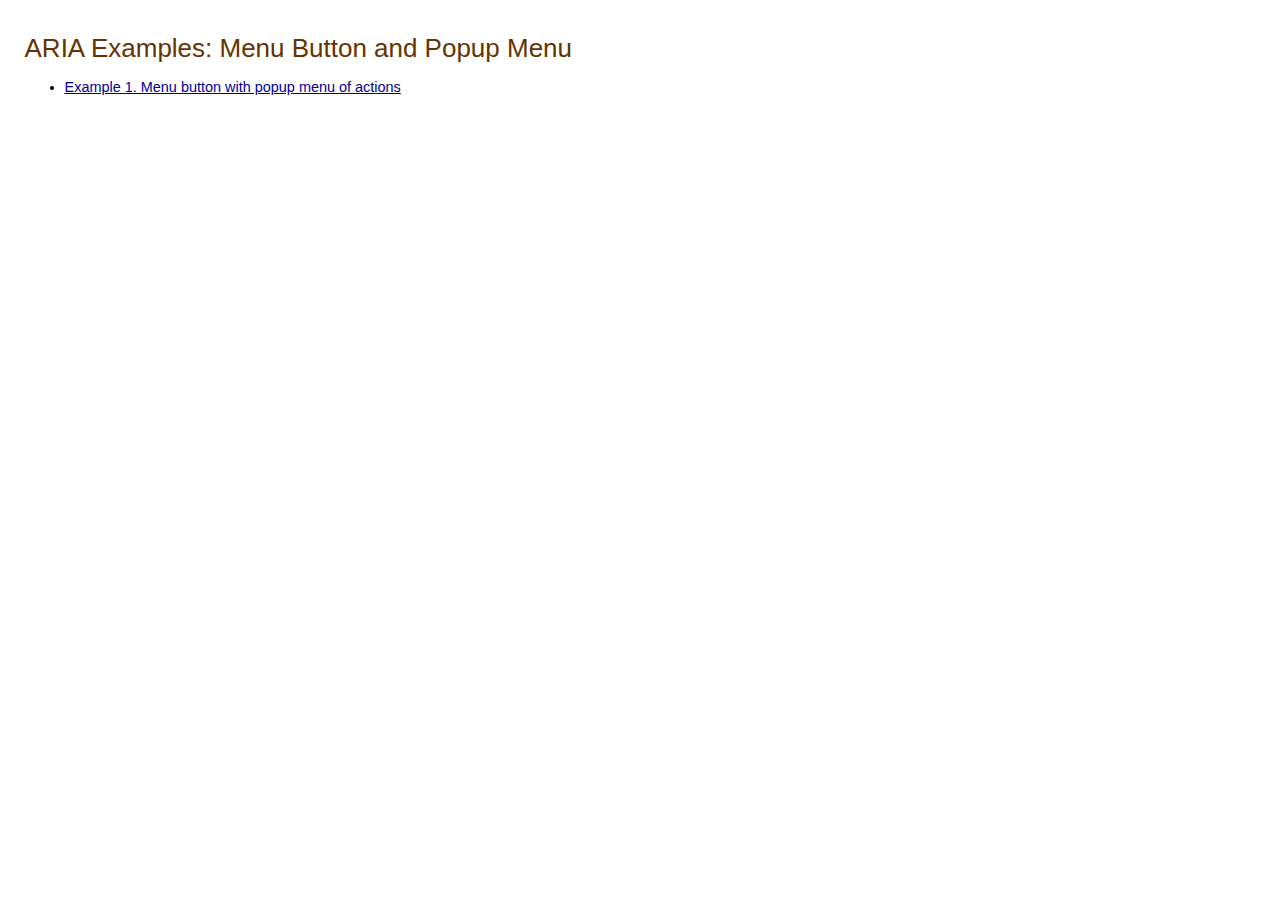
<file: index.html>
<!DOCTYPE html>
<html lang="en">
<head>
  <meta http-equiv="content-type" content="text/html; charset=UTF-8">
  <meta charset="utf-8">
  <title>ARIA Examples: Menu Button and Popup Menu</title>
  <link href="common/css/base.css" rel="stylesheet">
</head>
<body>
  <section>
    <h1>ARIA Examples: Menu Button and Popup Menu</h1>
    <ul>
    <li><a href="example-actions.html">Example 1. Menu button with popup menu of actions</a></li>
    </ul>
  </section>
</body>
</html>
</file>
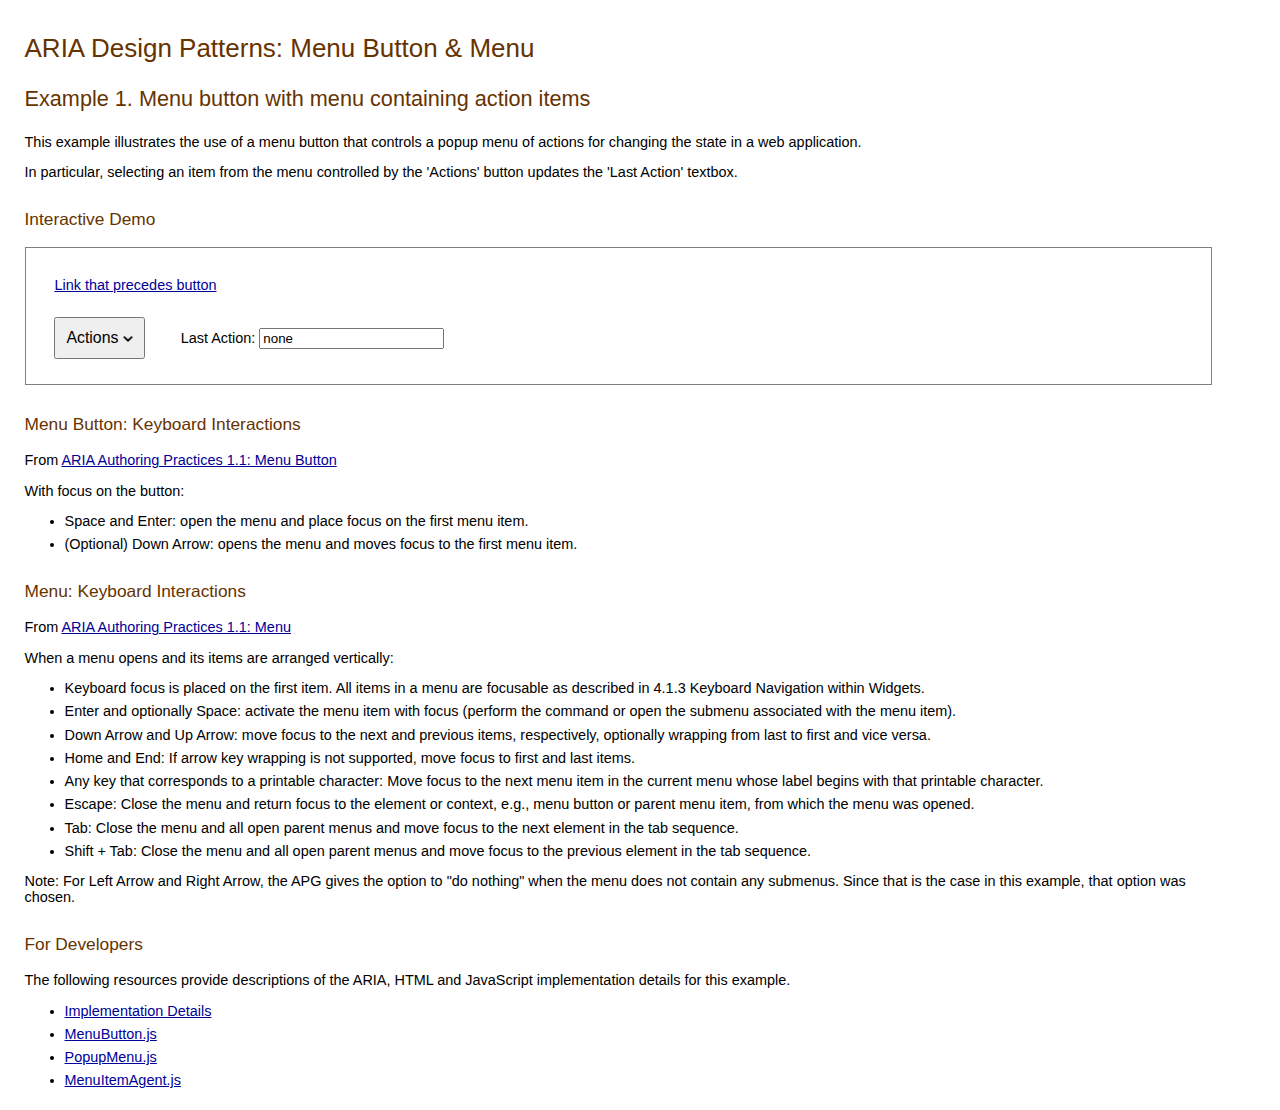
<file: example-actions.html>
<!DOCTYPE html>
<html lang="en">
<head>
  <meta http-equiv="content-type" content="text/html; charset=UTF-8">
  <meta charset="utf-8">
  <title>ARIA Design Patterns: Menu Button and Menu</title>
  <link href="common/css/base.css" rel="stylesheet">
  <link href="common/css/table.css" rel="stylesheet">
  <link href="example.css" rel="stylesheet">
  <script src="scripts/MenuItemAgent.js"></script>
  <script src="scripts/PopupMenu.js"></script>
  <script src="scripts/MenuButton.js"></script>
</head>
<body>
  <section>
    <h1>ARIA Design Patterns: Menu Button &amp; Menu</h1>
    <h2>Example 1. Menu button with menu containing action items</h2>
    <p>This example illustrates the use of a menu button that controls a popup menu of actions for changing
    the state in a web application.</p>
    <p>In particular, selecting an item from the menu controlled by the 'Actions' button updates the 'Last Action' textbox.</p>
  </section>
  <section>
    <h3>Interactive Demo</h3>
    <div class="demo">
      <p><a href="#">Link that precedes button</a></p>
      <button id="mb1" aria-haspopup="true" aria-controls="menu1" aria-expanded="false">
         Actions <img alt="" width="10px" style="padding-bottom: 1px" src="images/down-arrow.png"/>
      </button>
      <label>
        Last Action:
        <input id="action-output" value="">
      </label>
      <ul id="menu1" role="menu" aria-labelledby="mb1">
        <li role="menuitem" onclick="updateLastAction(event)">
          First Action
        </li>
        <li role="menuitem" onclick="updateLastAction(event)">
          Second Action
        </li>
        <li role="menuitem" onclick="updateLastAction(event)">
          Third Action
        </li>
        <li role="menuitem" onclick="updateLastAction(event)">
          Fourth Action
        </li>
      </ul>
    </div>
  </section>
  <section>
    <h3>Menu Button: Keyboard Interactions</h3>
    <p>From <a href="https://www.w3.org/TR/wai-aria-practices-1.1/#menubutton">ARIA Authoring Practices 1.1: Menu Button</a></p>
    <p>With focus on the button:</p>
    <ul>
    <li>Space and Enter: open the menu and place focus on the first menu item.</li>
    <li>(Optional) Down Arrow: opens the menu and moves focus to the first menu item.</li>
    </ul>
  </section>
  <section>
    <h3>Menu: Keyboard Interactions</h3>
    <p>From <a href="https://www.w3.org/TR/wai-aria-practices-1.1/#menu">ARIA Authoring Practices 1.1: Menu</a></p>
    <p>When a menu opens and its items are arranged vertically:</p>
    <ul>
    <li>Keyboard focus is placed on the first item. All items in a menu are focusable as described in 4.1.3 Keyboard Navigation within Widgets.</li>
    <li>Enter and optionally Space: activate the menu item with focus (perform the command or open the submenu associated with the menu item).</li>
    <li>Down Arrow and Up Arrow: move focus to the next and previous items, respectively, optionally wrapping from last to first and vice versa.</li>
    <li>Home and End: If arrow key wrapping is not supported, move focus to first and last items.</li>
    <li>Any key that corresponds to a printable character: Move focus to the next menu item in the current menu whose label begins with that printable character.</li>
    <li>Escape: Close the menu and return focus to the element or context, e.g., menu button or parent menu item, from which the menu was opened.</li>
    <li>Tab: Close the menu and all open parent menus and move focus to the next element in the tab sequence.</li>
    <li>Shift + Tab: Close the menu and all open parent menus and move focus to the previous element in the tab sequence.</li>
    </ul>
    <p>Note: For Left Arrow and Right Arrow, the APG gives the option to "do nothing" when the menu does not contain any submenus. Since that is the case in this example, that option was chosen.</p>
  </section>
  <section>
    <h3>For Developers</h3>
    <p>The following resources provide descriptions of the ARIA, HTML and JavaScript implementation details for this example.</p>
    <ul>
    <li><a href="implementation.html">Implementation Details</a></li>
    <li><a href="https://github.com/oaa-examples/menu-button/blob/gh-pages/scripts/MenuButton.js">MenuButton.js</a></li>
    <li><a href="https://github.com/oaa-examples/menu-button/blob/gh-pages/scripts/PopupMenu.js">PopupMenu.js</a></li>
    <li><a href="https://github.com/oaa-examples/menu-button/blob/gh-pages/scripts/MenuItemAgent.js">MenuItemAgent.js</a></li>
    </ul>
  <script type="text/javascript">
    var menubutton = new MenuButton(document.getElementById('mb1'));
    menubutton.init();
  </script>
  <script type="text/javascript">
    document.getElementById("action-output").value = "none";
    function updateLastAction(event) {
      document.getElementById("action-output").value = event.currentTarget.innerHTML.trim();
    }
  </script>
</body>
</html>
</file>
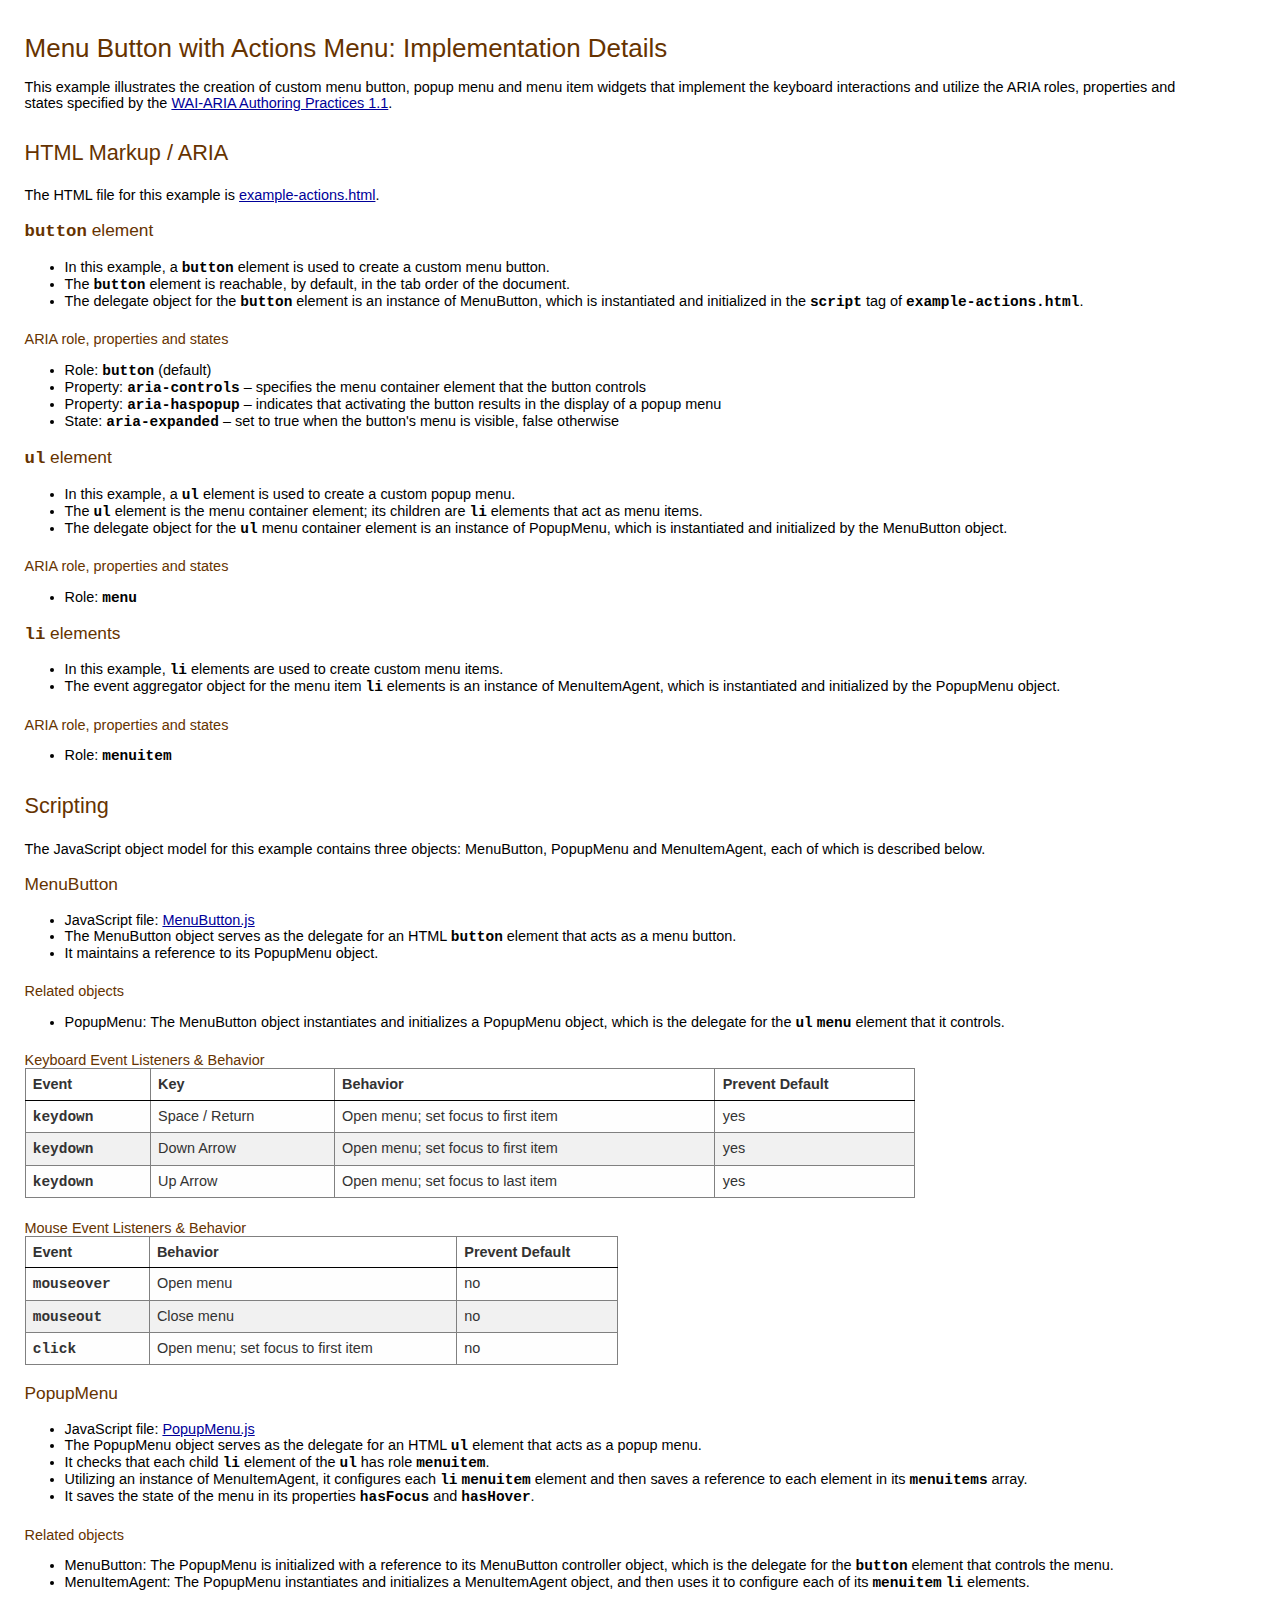
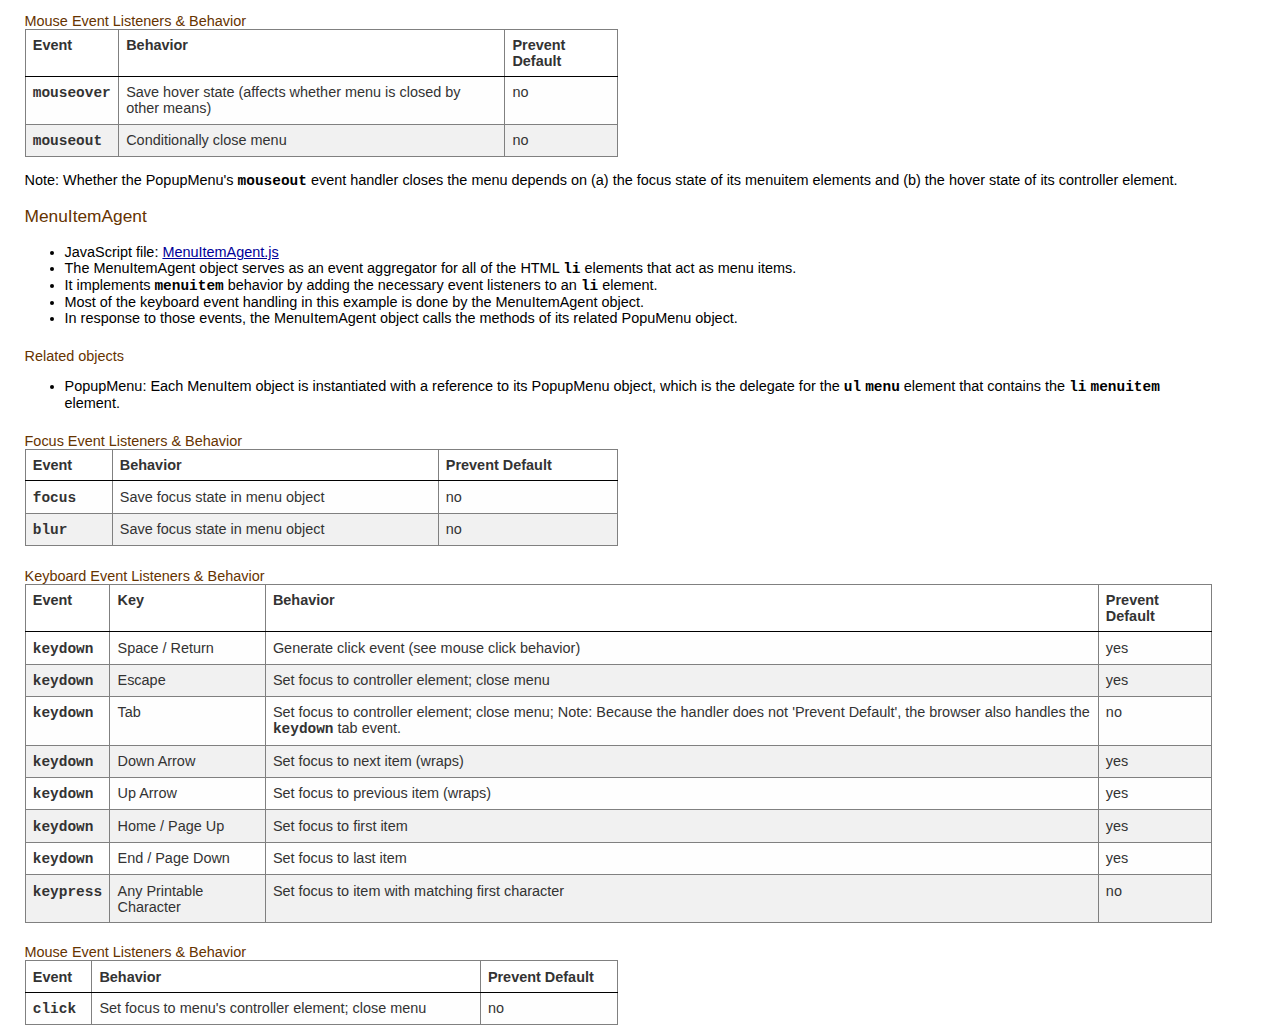
<file: implementation.html>
<!DOCTYPE html>
<html lang="en">
<head>
  <meta http-equiv="content-type" content="text/html; charset=UTF-8">
  <meta charset="utf-8">
  <title>Menu Button with Actions Menu: Implementation Details</title>
  <link href="common/css/base.css" rel="stylesheet">
  <link href="common/css/table.css" rel="stylesheet">
 </head>
 <body>
 <section>
  <h1>Menu Button with Actions Menu: Implementation Details</h1>
  <p>This example illustrates the creation of custom menu button, popup menu and menu item widgets that
  implement the keyboard interactions and utilize the ARIA roles, properties and states specified by the
  <a href="http://www.w3.org/TR/wai-aria-practices-1.1">WAI-ARIA Authoring Practices 1.1</a>.</p>
</section>

<section>
  <h2>HTML Markup / ARIA</h2>
  <p>The HTML file for this example is <a href="https://github.com/oaa-examples/menu-button/blob/gh-pages/example-actions.html">example-actions.html</a>.</p>

  <h3><code>button</code> element</h3>
  <ul>
  <li>In this example, a <code>button</code> element is used to create a custom menu button.</li>
  <li>The <code>button</code> element is reachable, by default, in the tab order of the document.</li>
  <li>The delegate object for the <code>button</code> element is an instance of MenuButton, which is
  instantiated and initialized in the <code>script</code> tag of <code>example-actions.html</code>.</li>
  </ul>

  <h4>ARIA role, properties and states</h4>
  <ul>
  <li>Role: <code>button</code> (default)</li>
  <li>Property: <code>aria-controls</code> &#8211; specifies the menu container element that the button controls</li>
  <li>Property: <code>aria-haspopup</code> &#8211; indicates that activating the button results in the display of a popup menu</li>
  <li>State: <code>aria-expanded</code> &#8211; set to true when the button's menu is visible, false otherwise</li>
  </ul>

  <h3><code>ul</code> element</h3>
  <ul>
  <li>In this example, a <code>ul</code> element is used to create a custom popup menu.</li>
  <li>The <code>ul</code> element is the menu container element; its children are <code>li</code> elements that
  act as menu items.</li>
  <li>The delegate object for the <code>ul</code> menu container element is an instance of PopupMenu,
  which is instantiated and initialized by the MenuButton object.</li>
  </ul>

  <h4>ARIA role, properties and states</h4>
  <ul>
  <li>Role: <code>menu</code></li>
  </ul>

  <h3><code>li</code> elements</h3>
  <ul>
  <li>In this example, <code>li</code> elements are used to create custom menu items.</li>
  <li>The event aggregator object for the menu item <code>li</code> elements is an instance of MenuItemAgent,
  which is instantiated and initialized by the PopupMenu object.</li>
  </ul>

  <h4>ARIA role, properties and states</h4>
  <ul>
  <li>Role: <code>menuitem</code></li>
  </ul>
</section>

<section>
  <h2>Scripting</h2>
  <p>The JavaScript object model for this example contains three objects: MenuButton, PopupMenu and MenuItemAgent,
  each of which is described below.</p>

  <h3>MenuButton</h3>
  <ul>
  <li>JavaScript file: <a href="https://github.com/oaa-examples/menu-button/blob/gh-pages/scripts/MenuButton.js">MenuButton.js</a></li>
  <li>The MenuButton object serves as the delegate for an HTML <code>button</code> element that acts as a menu button.</li>
  <li>It maintains a reference to its PopupMenu object.</li>
  </ul>

  <h4>Related objects</h4>
  <ul>
  <li>PopupMenu: The MenuButton object instantiates and initializes a PopupMenu object,
  which is the delegate for the <code>ul</code> <code>menu</code> element that it controls.</li>
  </ul>

  <h4>Keyboard Event Listeners &amp; Behavior</h4>
  <table style="width: 75%">
  <thead>
    <tr>
    <th>Event</th><th>Key</th><th>Behavior</th><th>Prevent Default</th>
    </tr>
  </thead>
  <tbody>
    <tr>
    <td><code>keydown</code></td>
    <td>Space / Return</td>
    <td>Open menu; set focus to first item</td>
    <td>yes</td>
    </tr>

    <tr>
    <td><code>keydown</code></td>
    <td>Down Arrow</td>
    <td>Open menu; set focus to first item</td>
    <td>yes</td>
    </tr>

    <tr>
    <td><code>keydown</code></td>
    <td>Up Arrow</td>
    <td>Open menu; set focus to last item</td>
    <td>yes</td>
    </tr>
  </tbody>
  </table>

  <h4>Mouse Event Listeners &amp; Behavior</h4>
  <table style="width: 50%">
  <thead>
    <tr>
    <th>Event</th><th>Behavior</th><th>Prevent Default</th>
    </tr>
  </thead>
  <tbody>
    <tr>
    <td><code>mouseover</code></td>
    <td>Open menu</td>
    <td>no</td>
    </tr>

    <tr>
    <td><code>mouseout</code></td>
    <td>Close menu</td>
    <td>no</td>
    </tr>

    <tr>
    <td><code>click</code></td>
    <td>Open menu; set focus to first item</td>
    <td>no</td>
    </tr>
  </tbody>
  </table>

  <h3>PopupMenu</h3>
  <ul>
  <li>JavaScript file: <a href="https://github.com/oaa-examples/menu-button/blob/gh-pages/scripts/PopupMenu.js
">PopupMenu.js</a></li>
  <li>The PopupMenu object serves as the delegate for an HTML <code>ul</code> element that acts as a popup menu.</li>
  <li>It checks that each child <code>li</code> element of the <code>ul</code> has role <code>menuitem</code>.</li>
  <li>Utilizing an instance of MenuItemAgent, it configures each <code>li</code> <code>menuitem</code> element and then
  saves a reference to each element in its <code>menuitems</code> array.</li>
  <li>It saves the state of the menu in its properties <code>hasFocus</code> and <code>hasHover</code>.</li>
  </ul>

  <h4>Related objects</h4>
  <ul>
  <li>MenuButton: The PopupMenu is initialized with a reference to its MenuButton controller object, which is
  the delegate for the <code>button</code> element that controls the menu.</li>
  <li>MenuItemAgent: The PopupMenu instantiates and initializes a MenuItemAgent object, and then uses it to
  configure each of its <code>menuitem</code> <code>li</code> elements.</li>
  </ul>

  <h4>Mouse Event Listeners &amp; Behavior</h4>
  <table style="width: 50%">
  <thead>
    <tr>
    <th>Event</th><th>Behavior</th><th>Prevent Default</th>
    </tr>
  </thead>
  <tbody>
    <tr>
    <td><code>mouseover</code></td>
    <td>Save hover state (affects whether menu is closed by other means)</td>
    <td>no</td>
    </tr>

    <tr>
    <td><code>mouseout</code></td>
    <td>Conditionally close menu</td>
    <td>no</td>
    </tr>
  </tbody>
  </table>

  <p>Note:  Whether the PopupMenu's <code>mouseout</code> event handler closes the menu depends on (a) the focus state of its menuitem elements and (b) the hover state of its controller element.</p>

  <h3>MenuItemAgent</h3>
  <ul>
  <li>JavaScript file: <a href="https://github.com/oaa-examples/menu-button/blob/gh-pages/scripts/MenuItemAgent.js">MenuItemAgent.js</a></li>
  <li>The MenuItemAgent object serves as an event aggregator for all of the HTML <code>li</code> elements that act as menu items.</li>
  <li>It implements <code>menuitem</code> behavior by adding the necessary event listeners to an <code>li</code> element.</li>
  <li>Most of the keyboard event handling in this example is done by the MenuItemAgent object.</li>
  <li>In response to those events, the MenuItemAgent object calls the methods of its related PopuMenu object.</li>
  </ul>

  <h4>Related objects</h4>
  <ul>
  <li>PopupMenu: Each MenuItem object is instantiated with a reference to its PopupMenu object, which is the
  delegate for the <code>ul</code> <code>menu</code> element that contains the <code>li</code> <code>menuitem</code> element.</li>
  </ul>

  <h4>Focus Event Listeners &amp; Behavior</h4>
  <table style="width: 50%">
  <thead>
    <tr>
    <th>Event</th><th>Behavior</th><th>Prevent Default</th>
    </tr>
  </thead>
  <tbody>
    <tr>
    <td><code>focus</code></td>
    <td>Save focus state in menu object</td>
    <td>no</td>
    </tr>

    <tr>
    <td><code>blur</code></td>
    <td>Save focus state in menu object</td>
    <td>no</td>
    </tr>
  </tbody>
  </table>

  <h4>Keyboard Event Listeners &amp; Behavior</h4>
  <table style="width: 100%">
  <thead>
    <tr>
    <th>Event</th><th>Key</th><th>Behavior</th><th>Prevent Default</th>
    </tr>
  </thead>
  <tbody>
    <tr>
    <td><code>keydown</code></td>
    <td>Space / Return</td>
    <td>Generate click event (see mouse click behavior)</td>
    <td>yes</td>
    </tr>

    <tr>
    <td><code>keydown</code></td>
    <td>Escape</td>
    <td>Set focus to controller element; close menu</td>
    <td>yes</td>
    </tr>

    <tr>
    <td><code>keydown</code></td>
    <td>Tab</td>
    <td>Set focus to controller element; close menu; Note: Because the handler does not
    'Prevent Default', the browser also handles the <code>keydown</code> tab event.</td>
    <td>no</td>
    </tr>

    <tr>
    <td><code>keydown</code></td>
    <td>Down Arrow</td>
    <td>Set focus to next item (wraps)</td>
    <td>yes</td>
    </tr>

    <tr>
    <td><code>keydown</code></td>
    <td>Up Arrow</td>
    <td>Set focus to previous item (wraps)</td>
    <td>yes</td>
    </tr>

    <tr>
    <td><code>keydown</code></td>
    <td>Home / Page Up</td>
    <td>Set focus to first item</td>
    <td>yes</td>
    </tr>

    <tr>
    <td><code>keydown</code></td>
    <td>End / Page Down</td>
    <td>Set focus to last item</td>
    <td>yes</td>
    </tr>

    <tr>
    <td><code>keypress</code></td>
    <td>Any Printable Character</td>
    <td>Set focus to item with matching first character</td>
    <td>no</td>
    </tr>
  </tbody>
  </table>

  <h4>Mouse Event Listeners &amp; Behavior</h4>
  <table style="width: 50%">
  <thead>
    <tr>
    <th>Event</th><th>Behavior</th><th>Prevent Default</th>
    </tr>
  </thead>
  <tbody>
    <tr>
    <td><code>click</code></td>
    <td>Set focus to menu's controller element; close menu</td>
    <td>no</td>
    </tr>
  </tbody>
  </table>
</section>
</body>
</html>
</file>
<file: common/css/base.css>
html,
body {
  font: normal 95% Helvetica, Verdana, Arial, sans-serif;
  color: #000;
  padding: 0;
  margin: 0;
}

body {
  padding: 0.5em 0.7em;
  margin: 0 4em 0 1em;
  background: #fff;
}

h1,
h2,
h3,
h4 {
  margin-top: 1em;
  color: #630;
  background: transparent;
}

h1 {
  font: normal 180% Helvetica, Verdana, Arial, sans-serif;
  margin-bottom: 0;
}

h2 {
  font: normal 150% Helvetica, Verdana, Arial, sans-serif;
  margin-bottom: 1em;
}

h3 {
  font: normal 120% Helvetica, Verdana, Arial, sans-serif;
  margin-bottom: 1em;
}

h4 {
  font: normal 100% Helvetica, Verdana, Arial, sans-serif;
  margin-top: 1.5em;
  margin-bottom: 0;
}

section:not(:first-of-type) {
  margin-top: 2em;
}

a {
  color: #009;
  background: transparent;
}

a:visited {
  color:#360;
  background:transparent;
}

a:hover,
a:focus,
a:active {
  color:#000;
  background-color: #fc0;
}

img {
  max-width: 100%;
  border: none;
}

code {
  font-family: Courier, monospace;
  font-weight: bold;
}

code.element {
  display: block;
  margin-bottom: 1.25em;
}

.above, label > div {
  display: block;
  margin-bottom: 0.5em;
}

.below {
  display: block;
  margin-top: 0.5em;
}

pre.src {
  font-family: Courier, monospace;
  font-size: 95%;
  margin: 0.25em 0;
  padding: 0;
}

ul.home {
  padding-left: 1.5em;
}

ul.home > li {
  font-size: 120%;
  margin: 1em 0 0 0;
  padding: 0;
}

div.demo {
   margin-top: 1em;
   border:1px solid gray;
   padding: 1em 2em;
}
</file>
<file: common/css/table.css>
table {
  color: #333;
  font-family: Helvetica, Arial, sans-serif;
  border-collapse: collapse;
  border-spacing: 2em;
}

td, th {
  border: 1px solid transparent; /* No more visible border */
  border: 1px solid gray;
  text-align: left;
  vertical-align: top;
  padding: 0.5em;
}

th {
  background: transparent;  /* Darken header a bit */
  font-weight: bold;
  border-bottom: solid black thin;
}

td ul {
  margin: 0.25em;
  margin-left: 0.75em;
  padding: 0;
}

td ul li {
  padding-bottom: 0.25em;
}

td.test-box {
  padding-top: 0.75em;
}

/* Cells in even rows (2,4,6...) are one color */
tr:nth-child(even) td { background: #F1F1F1; }

/* Cells in odd rows (1,3,5...) are another (excludes header cells)  */
tr:nth-child(odd) td { background: #FEFEFE; }
</file>
<file: example.css>
button {
  margin: 10px 2em 10px 0;
  padding: 10px;
  font-size: 110%;
}

div[role="menu"] a {
  display: block;
}

ul[role="menu"] {
  display: none;
  position: absolute;
  margin: 0;
  padding: 0;
}

ul[role="menu"] li {
  list-style: none;
}

[role="menu"] {
  padding: 0;
  width: 8em;
  border: thin solid black;
  background-color: #EEEEEE;
}

[role="menuitem"] {
  padding: 0.25em;
}

[role="menuitem"]:focus,
[role="menuitem"]:hover {
  background-color: #FFFFFF;
}

ul:not([role="menu"]) > li {
  margin-bottom: 0.5em;
}
</file>
